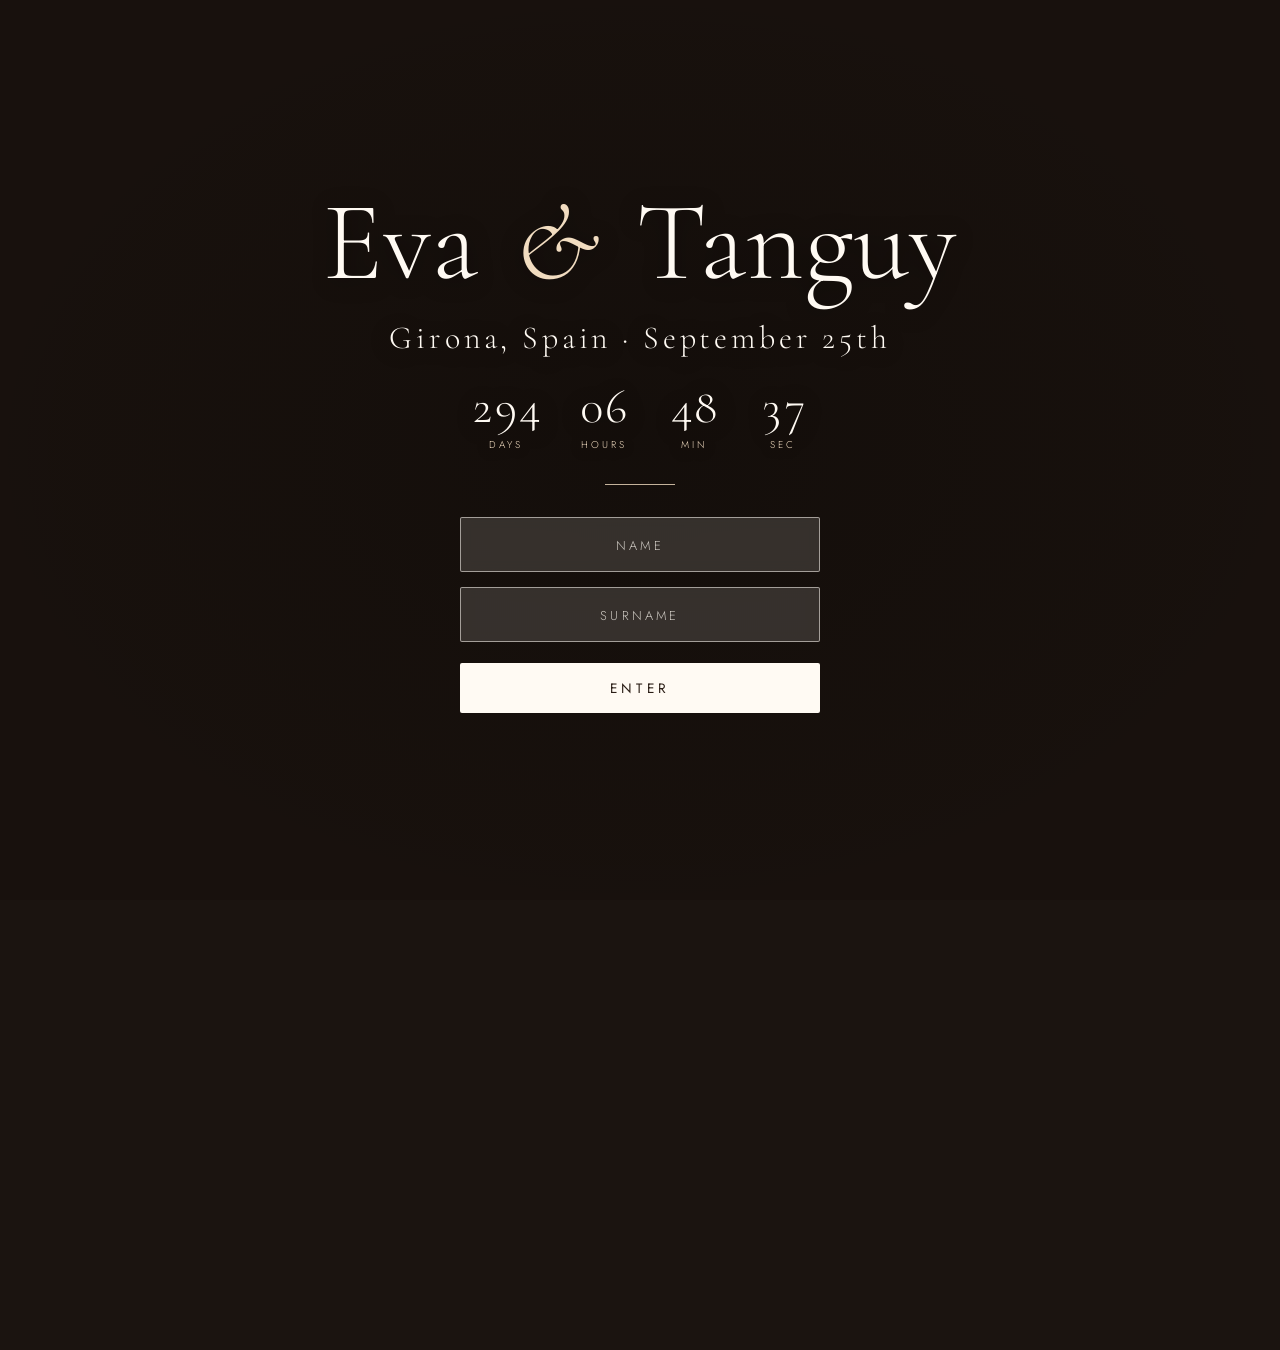
<file: index.html>
<!DOCTYPE html>
<html lang="en">
<head>
<meta charset="utf-8">
<meta name="viewport" content="width=device-width, initial-scale=1, viewport-fit=cover">
<title>Eva &amp; Tanguy – Girona, 25 September</title>
<link rel="preload" href="fonts/cormorant-300.woff2" as="font" type="font/woff2" crossorigin>
<link rel="preload" href="fonts/cormorant-300-italic.woff2" as="font" type="font/woff2" crossorigin>
<link rel="preload" href="fonts/jost-300.woff2" as="font" type="font/woff2" crossorigin>
<link rel="preload" href="fonts/jost-400.woff2" as="font" type="font/woff2" crossorigin>
<link rel="preload" as="image" href="photos/01.jpg">
<link rel="stylesheet" href="css/style.css">
</head>
<body data-page="home">

<div class="site" id="site">
  <div class="bg" id="bg" data-frames="61" aria-hidden="true">
    <canvas class="blur" id="cv-blur" width="72" height="128"></canvas>
    <canvas class="main" id="cv-main"></canvas>
  </div>
  <header class="top" id="top"></header>
  <main>
    <section class="hero">
      <p class="welcome" id="welcome"></p>
      <h1>Eva <span>&amp;</span> Tanguy</h1>
      <p class="where" data-i18n="where">Girona, Spain · September 25th</p>
      <button class="cue" id="cue" type="button" data-i18n="scroll">Scroll</button>
    </section>
  </main>
  <!-- Scroll length: smaller = the animation plays faster (150vh = half a screen of scrolling) -->
  <div class="track" id="track" style="height: 150vh"></div>
  <div class="wipe" aria-hidden="true"></div>
</div>

<div class="gate" id="gate">
  <div class="carousel" aria-hidden="true">
    <div class="slide"></div><div class="slide"></div><div class="slide"></div><div class="slide"></div><div class="slide"></div><div class="slide"></div>
  </div>
  <div class="gate-main">
    <h1>Eva <span>&amp;</span> Tanguy</h1>
    <p class="where" data-i18n="where">Girona, Spain · September 25th</p>

    <div class="countdown" role="timer" aria-label="Countdown">
      <div><b id="cd-d">0</b><small data-i18n="cd.days">Days</small></div>
      <div><b id="cd-h">00</b><small data-i18n="cd.hours">Hours</small></div>
      <div><b id="cd-m">00</b><small data-i18n="cd.min">Min</small></div>
      <div><b id="cd-s">00</b><small data-i18n="cd.sec">Sec</small></div>
    </div>

    <div class="divider"></div>

    <form id="login" novalidate>
      <label for="firstname" data-i18n="firstname">Name</label>
      <input id="firstname" type="text" data-i18n-ph="firstname" placeholder="Name" autocomplete="given-name" required>
      <label for="surname" data-i18n="surname">Surname</label>
      <input id="surname" type="text" data-i18n-ph="surname" placeholder="Surname" autocomplete="family-name" required>
      <p class="error" id="error" role="alert" data-i18n="error" hidden>We can’t find that name. Please use the name written on your invitation.</p>
      <button type="submit" data-i18n="enter">Enter</button>
    </form>
  </div>
</div>

<script src="js/guests.js"></script>
<script src="js/i18n.js"></script>
<script src="js/main.js"></script>
</body>
</html>
</file>
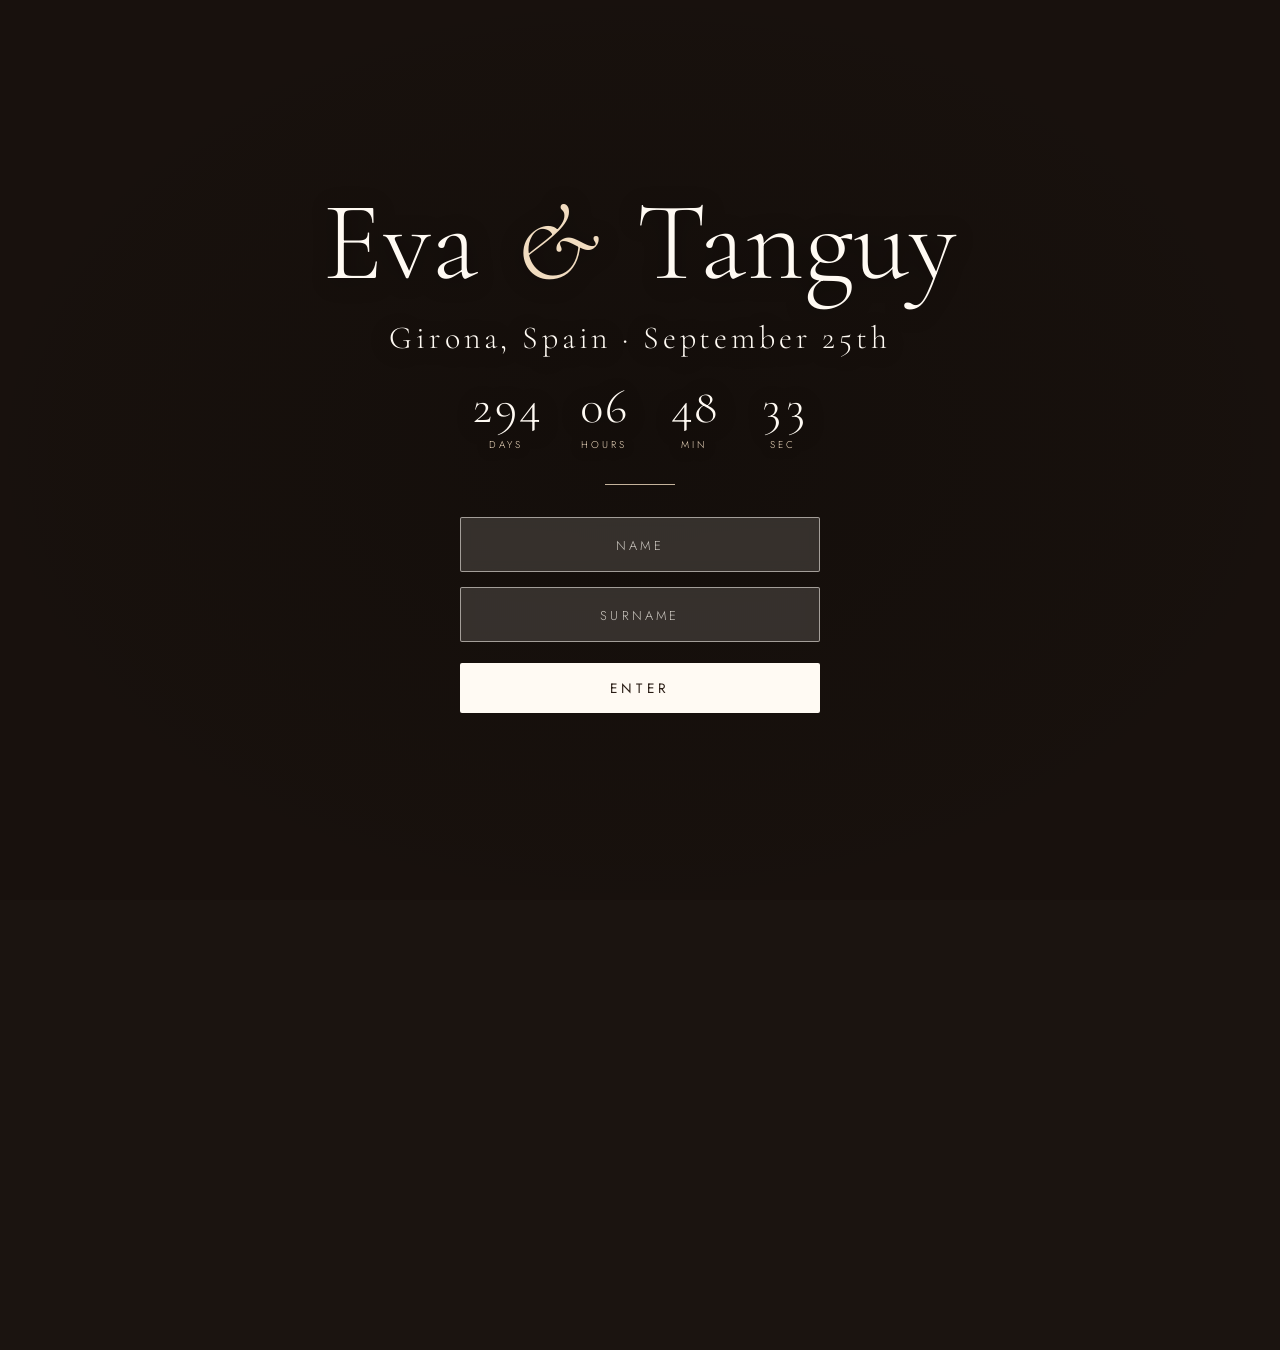
<file: about-us.html>
<!DOCTYPE html>
<html lang="en">
<head>
<meta charset="utf-8">
<meta name="viewport" content="width=device-width, initial-scale=1, viewport-fit=cover">
<title>About us – Eva &amp; Tanguy</title>
<link rel="preload" href="fonts/cormorant-300.woff2" as="font" type="font/woff2" crossorigin>
<link rel="preload" href="fonts/cormorant-300-italic.woff2" as="font" type="font/woff2" crossorigin>
<link rel="preload" href="fonts/jost-300.woff2" as="font" type="font/woff2" crossorigin>
<link rel="preload" href="fonts/jost-400.woff2" as="font" type="font/woff2" crossorigin>
<link rel="stylesheet" href="css/style.css">
</head>
<body data-page="about-us" data-guard>
<header class="top" id="top"></header>
<main class="page about">
  <h2 data-i18n="nav.about-us">About us</h2>
  <div class="divider"></div>

  <p class="about-intro" id="about-intro"></p>

  <div class="timeline-wrap">
    <ol class="timeline" id="timeline"></ol>
  </div>

  <p class="about-end" id="about-end"></p>
</main>
<script src="js/guests.js"></script>
<script src="js/i18n.js"></script>
<script src="js/about.js"></script>
<script src="js/main.js"></script>
</body>
</html>
</file>
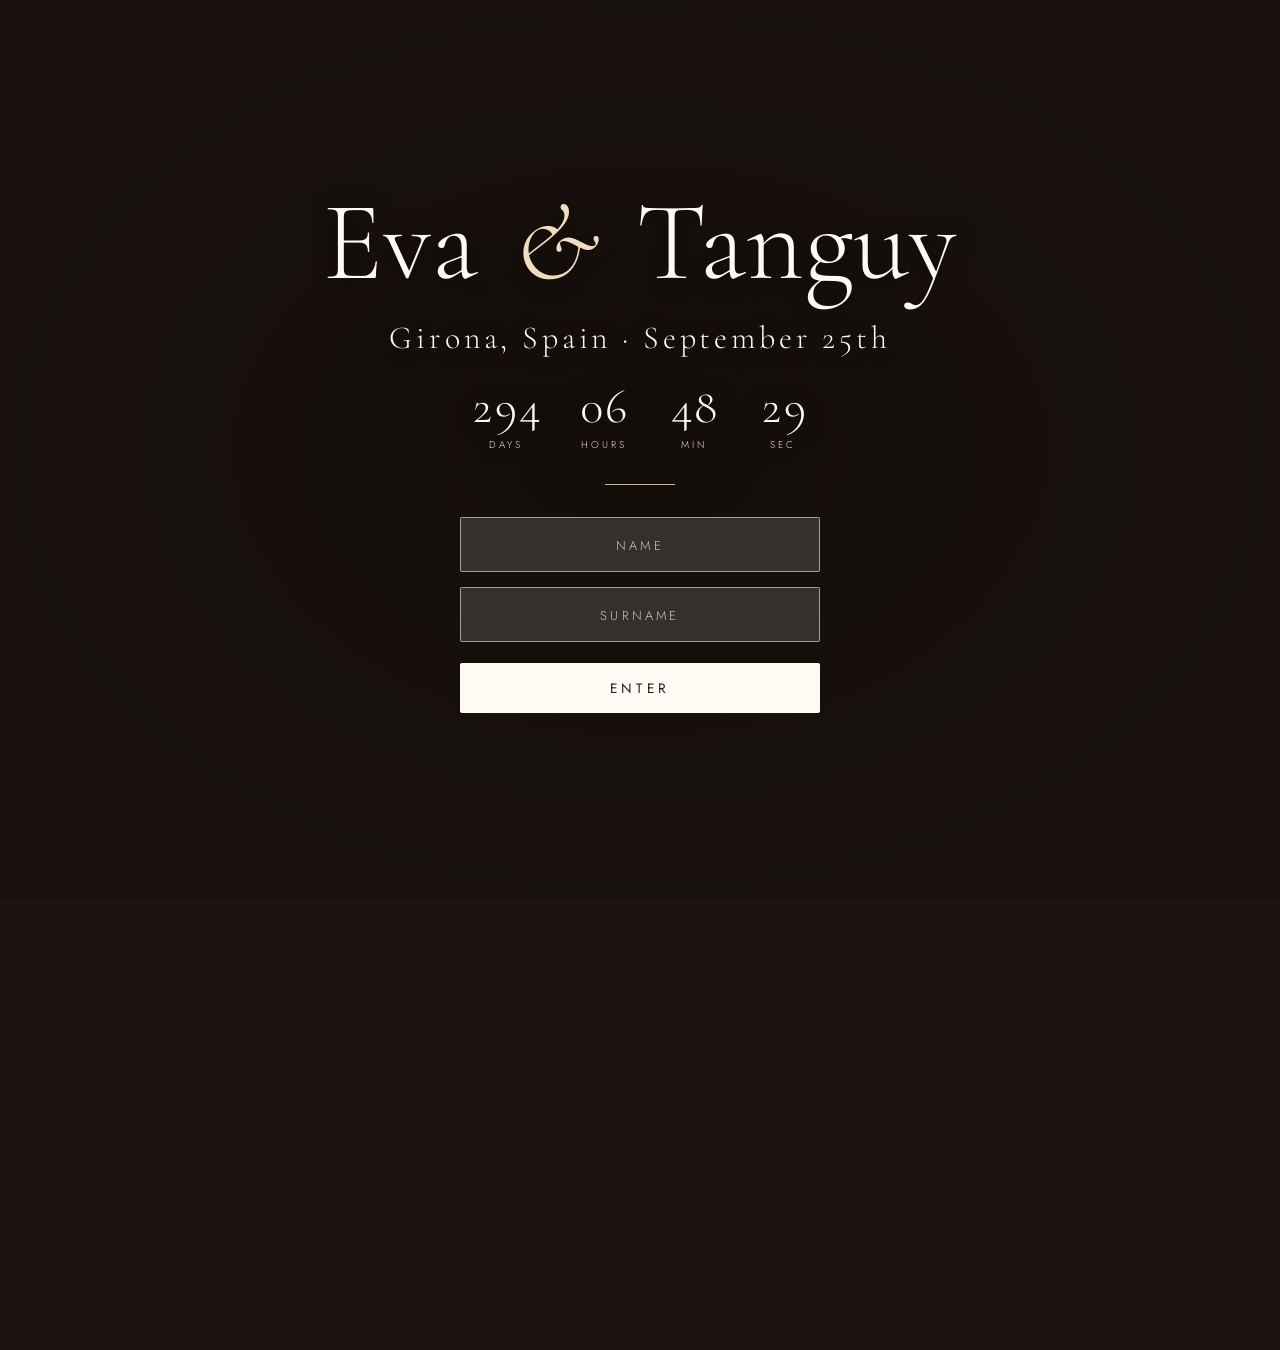
<file: moments.html>
<!DOCTYPE html>
<html lang="en">
<head>
<meta charset="utf-8">
<meta name="viewport" content="width=device-width, initial-scale=1, viewport-fit=cover">
<title>Moments – Eva &amp; Tanguy</title>
<link rel="preload" href="fonts/cormorant-300.woff2" as="font" type="font/woff2" crossorigin>
<link rel="preload" href="fonts/cormorant-300-italic.woff2" as="font" type="font/woff2" crossorigin>
<link rel="preload" href="fonts/jost-300.woff2" as="font" type="font/woff2" crossorigin>
<link rel="preload" href="fonts/jost-400.woff2" as="font" type="font/woff2" crossorigin>
<link rel="stylesheet" href="css/style.css">
</head>
<body data-page="moments" data-guard>
<header class="top" id="top"></header>
<main class="page wide">
  <h2 data-i18n="nav.moments">Moments</h2>
  <div class="divider"></div>

  <div class="moments-bar">
    <button class="dl-all" id="moments-dl" type="button" hidden>
      <svg viewBox="0 0 24 24" aria-hidden="true"><path d="M12 4v11m0 0-4-4m4 4 4-4M5 20h14"/></svg>
      <span data-i18n="moments.downloadAll">Download all</span>
    </button>
  </div>

  <p class="note" id="moments-note" hidden data-i18n="moments.test">Test mode: photos are only shown on this screen and are not saved.</p>
  <p class="note" id="moments-empty" hidden data-i18n="moments.empty">No photos yet. Be the first to share a moment!</p>
  <p class="note err" id="moments-loaderr" hidden data-i18n="moments.loaderror">We couldn’t load the photos. Please try again later.</p>

  <div class="moments"><div class="grid" id="moments-grid"></div></div>
</main>

<!-- These sit outside <main> on purpose (they are fixed to the screen) -->
<button class="fab" id="moments-add" type="button" aria-label="Add photos" data-i18n-aria="moments.add"></button>
<p class="fab-hint" id="moments-hint"></p>
<input type="file" id="moments-file" accept="image/*" multiple hidden>
<div class="toast" id="moments-status" role="status" hidden></div>

<div class="lightbox" id="lightbox" role="dialog" aria-modal="true" hidden>
  <button class="lb-btn lb-close" id="lb-close" type="button" aria-label="Close" data-i18n-aria="moments.close">&times;</button>
  <button class="lb-btn lb-share" id="lb-share" type="button" aria-label="Download photo">
    <svg id="ic-share" viewBox="0 0 24 24" aria-hidden="true" hidden><path d="M12 15V4m0 0L8 8m4-4 4 4M6 12v7h12v-7"/></svg>
    <svg id="ic-dl" viewBox="0 0 24 24" aria-hidden="true"><path d="M12 4v11m0 0-4-4m4 4 4-4M5 20h14"/></svg>
  </button>
  <button class="lb-btn lb-prev" id="lb-prev" type="button" aria-label="Previous photo" data-i18n-aria="moments.prev">&lsaquo;</button>
  <img id="lb-img" alt="">
  <button class="lb-btn lb-next" id="lb-next" type="button" aria-label="Next photo" data-i18n-aria="moments.next">&rsaquo;</button>
  <p class="lb-cap" id="lb-cap"></p>
</div>

<script src="js/guests.js"></script>
<script src="js/i18n.js"></script>
<script src="js/main.js"></script>
</body>
</html>
</file>
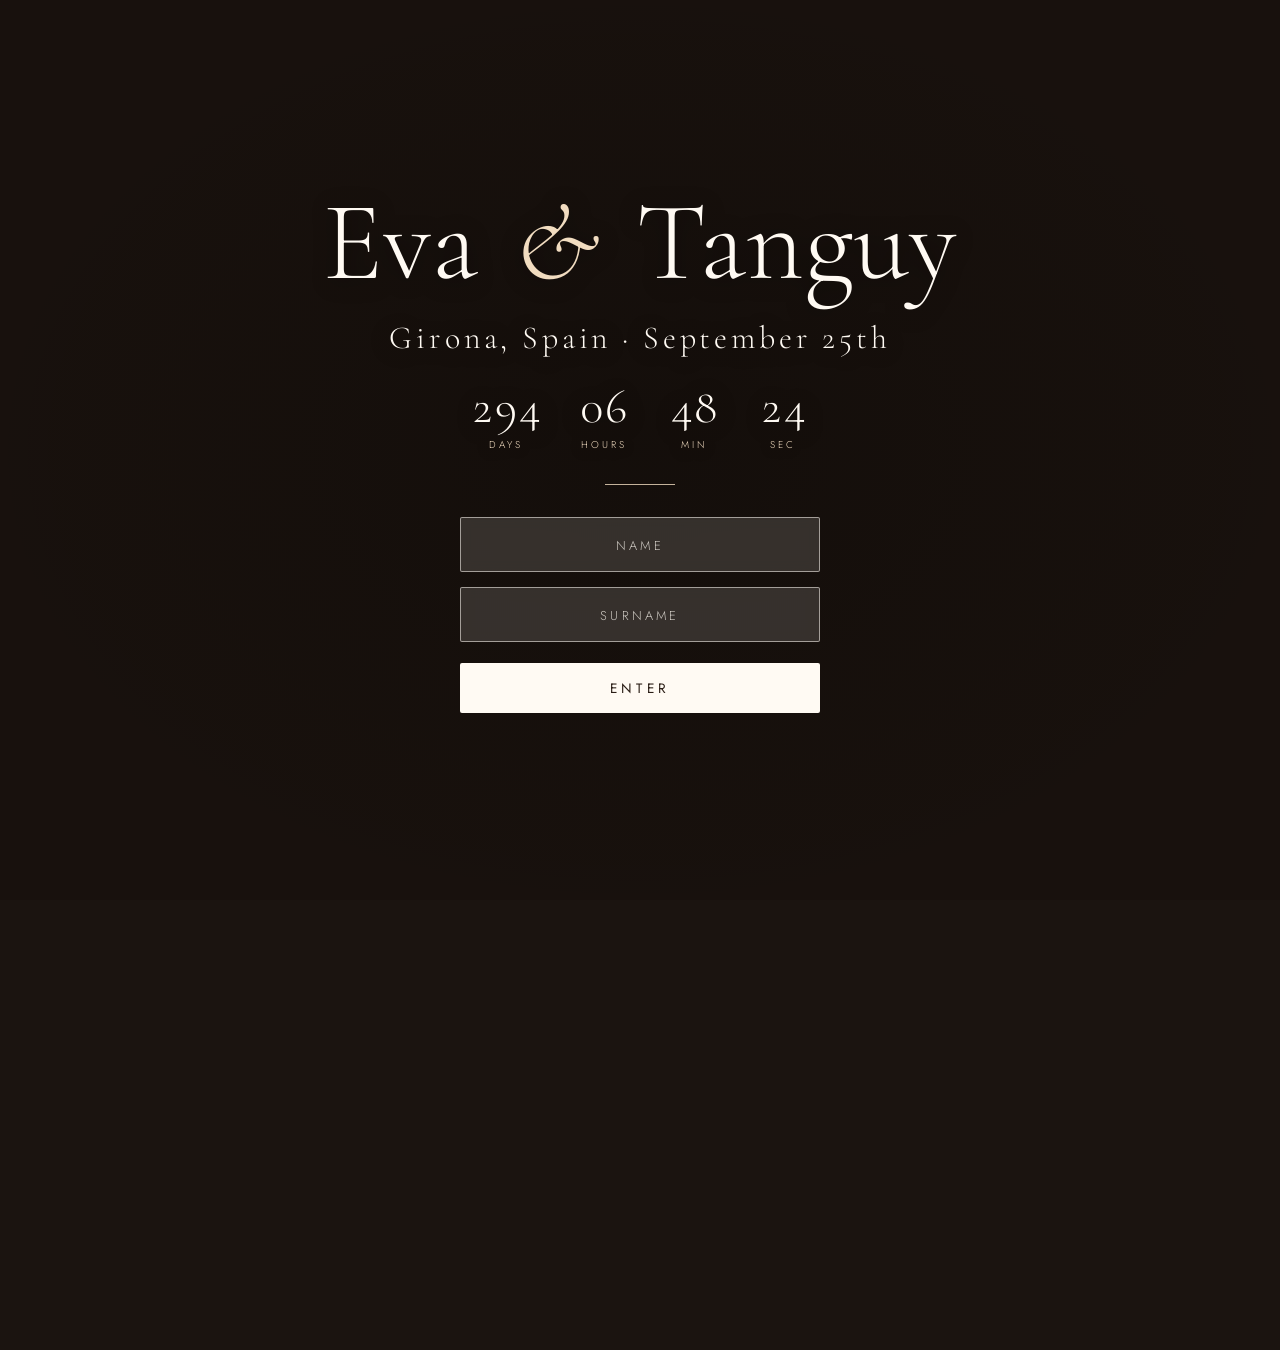
<file: program.html>
<!DOCTYPE html>
<html lang="en">
<head>
<meta charset="utf-8">
<meta name="viewport" content="width=device-width, initial-scale=1, viewport-fit=cover">
<title>Program – Eva &amp; Tanguy</title>
<link rel="preload" href="fonts/cormorant-300.woff2" as="font" type="font/woff2" crossorigin>
<link rel="preload" href="fonts/cormorant-300-italic.woff2" as="font" type="font/woff2" crossorigin>
<link rel="preload" href="fonts/jost-300.woff2" as="font" type="font/woff2" crossorigin>
<link rel="preload" href="fonts/jost-400.woff2" as="font" type="font/woff2" crossorigin>
<link rel="stylesheet" href="css/style.css">
</head>
<body data-page="program" data-guard>
<header class="top" id="top"></header>
<main class="page">
  <h2 data-i18n="nav.program">Program</h2>
  <div class="divider"></div>

  <p class="event-date" id="event-date"></p>
  <a class="event-place" id="event-place" href="#" target="_blank" rel="noopener">
    <svg viewBox="0 0 24 24" aria-hidden="true"><path d="M12 21s-7-6.2-7-11.5a7 7 0 0 1 14 0C19 14.8 12 21 12 21z"/><circle cx="12" cy="9.5" r="2.5"/></svg>
    <span id="event-address"></span>
  </a>


  <ul class="program" id="program-list"></ul>
</main>
<script src="js/guests.js"></script>
<script src="js/i18n.js"></script>
<script src="js/main.js"></script>
</body>
</html>
</file>
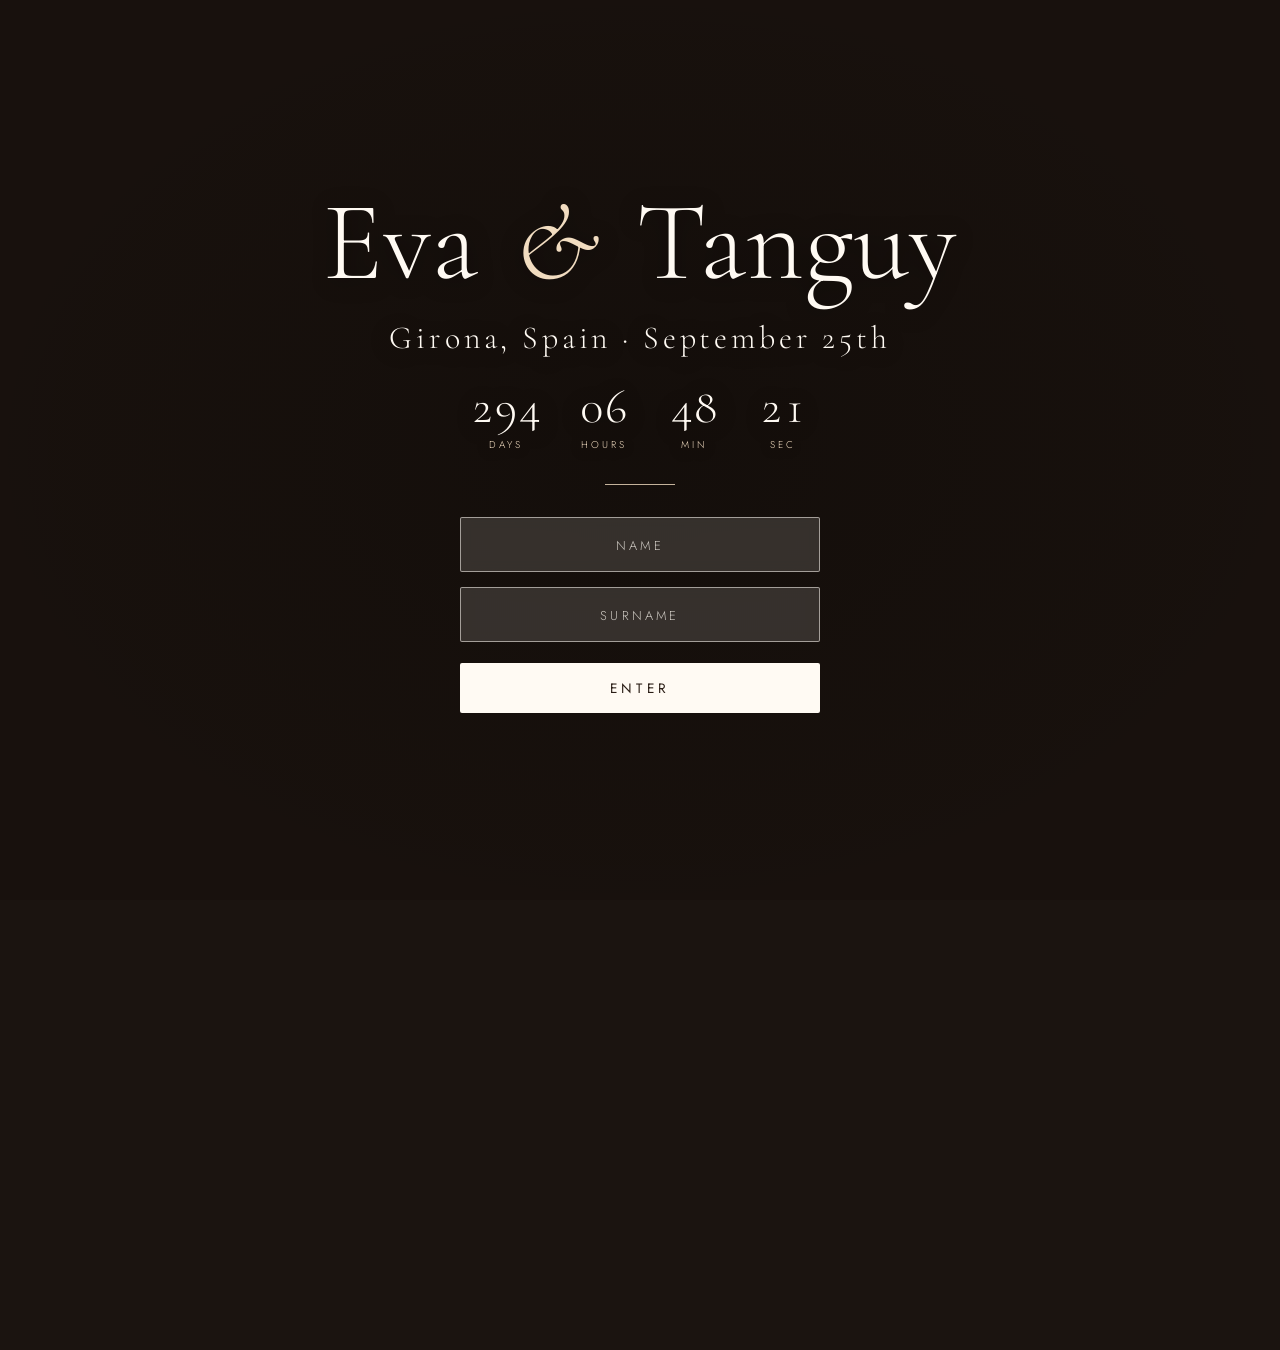
<file: qa.html>
<!DOCTYPE html>
<html lang="en">
<head>
<meta charset="utf-8">
<meta name="viewport" content="width=device-width, initial-scale=1, viewport-fit=cover">
<title>FAQ – Eva &amp; Tanguy</title>
<link rel="preload" href="fonts/cormorant-300.woff2" as="font" type="font/woff2" crossorigin>
<link rel="preload" href="fonts/cormorant-300-italic.woff2" as="font" type="font/woff2" crossorigin>
<link rel="preload" href="fonts/jost-300.woff2" as="font" type="font/woff2" crossorigin>
<link rel="preload" href="fonts/jost-400.woff2" as="font" type="font/woff2" crossorigin>
<link rel="stylesheet" href="css/style.css">
</head>
<body data-page="qa" data-guard>
<header class="top" id="top"></header>
<main class="page">
  <h2 data-i18n="nav.qa">FAQ</h2>
  <div class="divider"></div>

  <div class="faq">
    <div class="faq-tabs" id="faq-tabs" role="tablist" aria-label="Topics" data-i18n-aria="faq.topics"></div>
    <div class="faq-panel" id="faq-panel" role="tabpanel"></div>
  </div>
</main>
<script src="js/guests.js"></script>
<script src="js/i18n.js"></script>
<script src="js/faq.js"></script>
<script src="js/main.js"></script>
</body>
</html>
</file>
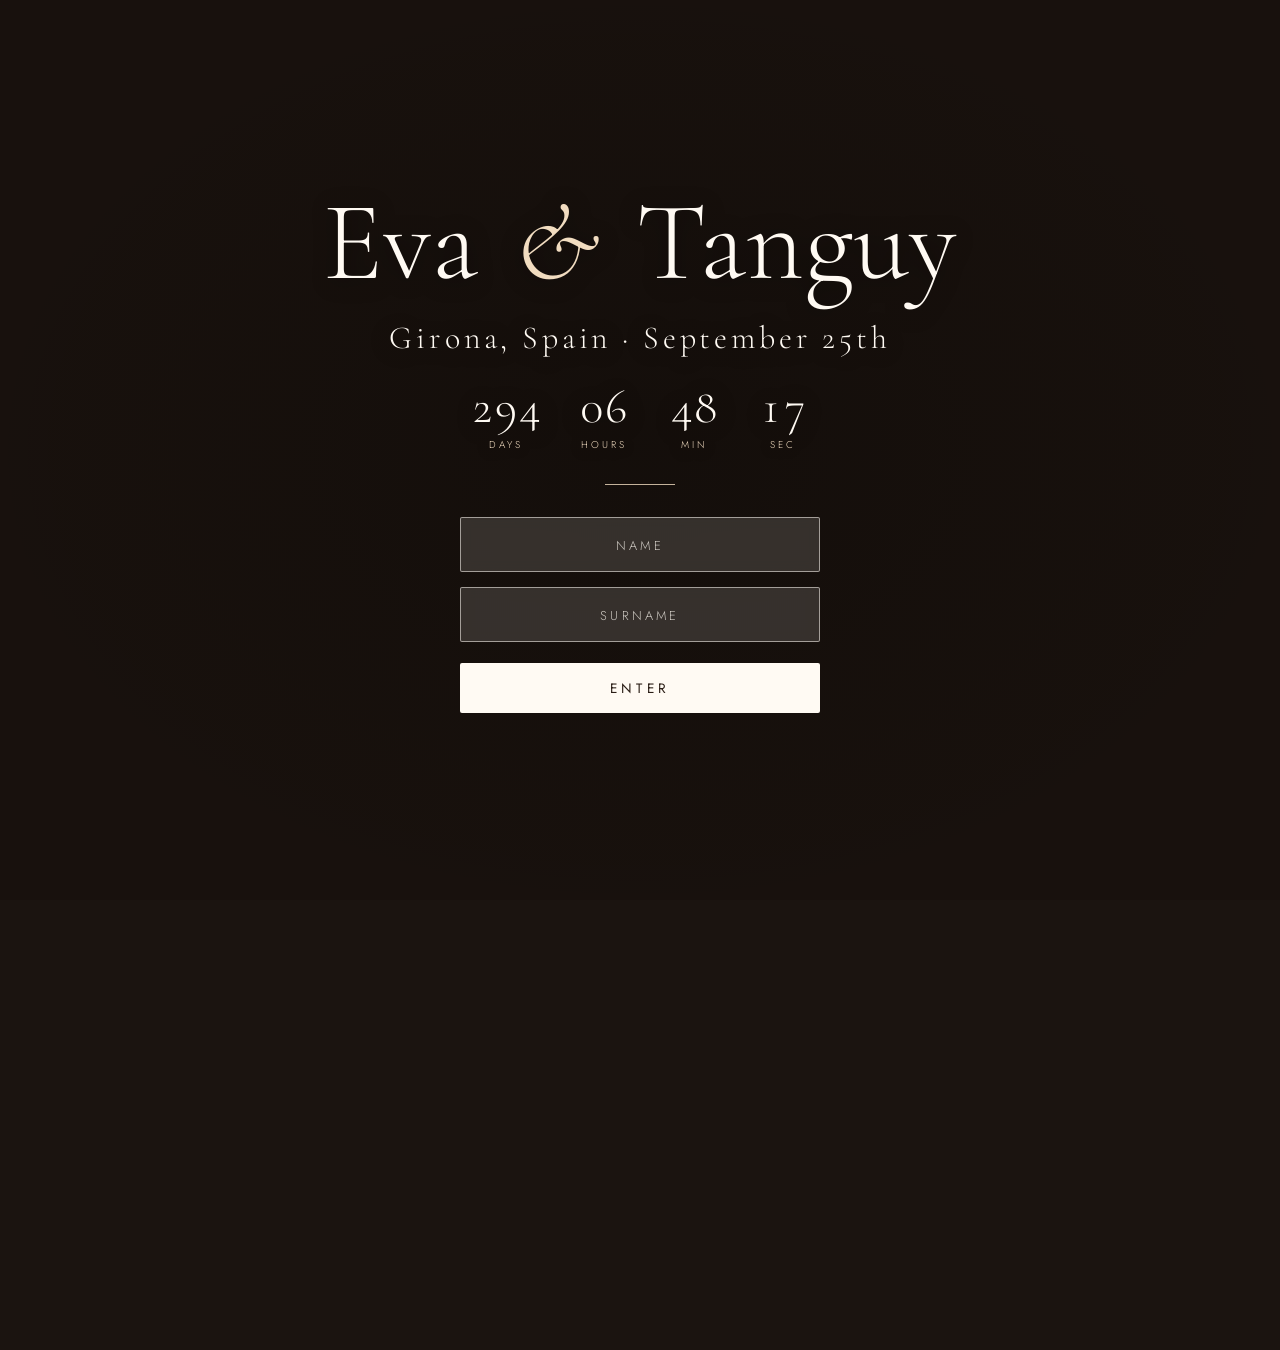
<file: rsvp.html>
<!DOCTYPE html>
<html lang="en">
<head>
<meta charset="utf-8">
<meta name="viewport" content="width=device-width, initial-scale=1, viewport-fit=cover">
<title>RSVP – Eva &amp; Tanguy</title>
<link rel="preload" href="fonts/cormorant-300.woff2" as="font" type="font/woff2" crossorigin>
<link rel="preload" href="fonts/cormorant-300-italic.woff2" as="font" type="font/woff2" crossorigin>
<link rel="preload" href="fonts/jost-300.woff2" as="font" type="font/woff2" crossorigin>
<link rel="preload" href="fonts/jost-400.woff2" as="font" type="font/woff2" crossorigin>
<link rel="stylesheet" href="css/style.css">
</head>
<body data-page="rsvp" data-guard>
<header class="top" id="top"></header>
<main class="page">
  <h2 data-i18n="nav.rsvp">RSVP</h2>
  <div class="divider"></div>

  <form class="rsvp" id="rsvp-form" novalidate>
    <fieldset class="q" id="q-attend">
      <legend data-i18n="rsvp.q1">Will you come to the wedding?</legend>
      <div class="choices">
        <button type="button" class="choice" data-q="attend" data-value="yes" aria-pressed="false" data-i18n="rsvp.yes">Yes</button>
        <button type="button" class="choice" data-q="attend" data-value="no" aria-pressed="false" data-i18n="rsvp.no">No</button>
      </div>
    </fieldset>

    <!-- Only shown to guests with plusOne: true (and who answered yes above) -->
    <fieldset class="q" id="q-plus" hidden>
      <legend data-i18n="rsvp.q2">Will you bring a +1?</legend>
      <div class="choices">
        <button type="button" class="choice" data-q="plus" data-value="yes" aria-pressed="false" data-i18n="rsvp.yes">Yes</button>
        <button type="button" class="choice" data-q="plus" data-value="no" aria-pressed="false" data-i18n="rsvp.no">No</button>
      </div>
    </fieldset>

    <div class="q names" id="q-names" hidden>
      <label for="plus-first" data-i18n="rsvp.plusFirst">+1 name</label>
      <input id="plus-first" type="text" maxlength="60" data-i18n-ph="rsvp.plusFirst" placeholder="+1 name" autocomplete="off">
      <label for="plus-last" data-i18n="rsvp.plusLast">+1 surname</label>
      <input id="plus-last" type="text" maxlength="60" data-i18n-ph="rsvp.plusLast" placeholder="+1 surname" autocomplete="off">
    </div>

    <button type="submit" class="submit" id="rsvp-submit" hidden data-i18n="rsvp.submit">Send my answer</button>
    <p class="error" id="rsvp-error" role="alert" hidden data-i18n="rsvp.error">Something went wrong. Please try again.</p>
  </form>

  <div class="thanks" id="rsvp-thanks" hidden>
    <p id="thanks-text"></p>
    <button type="button" class="link" id="rsvp-edit" data-i18n="rsvp.edit">Change my answer</button>
  </div>
</main>
<script src="js/guests.js"></script>
<script src="js/i18n.js"></script>
<script src="js/main.js"></script>
</body>
</html>
</file>
<file: css/style.css>
/* Fonts are hosted on this site (no Google request, no flash of a different font while loading) */
@font-face { font-family: "Cormorant Garamond"; font-style: normal; font-weight: 300; font-display: block; src: url("../fonts/cormorant-300.woff2") format("woff2"); }
@font-face { font-family: "Cormorant Garamond"; font-style: italic; font-weight: 300; font-display: block; src: url("../fonts/cormorant-300-italic.woff2") format("woff2"); }
@font-face { font-family: "Jost"; font-style: normal; font-weight: 300; font-display: block; src: url("../fonts/jost-300.woff2") format("woff2"); }
@font-face { font-family: "Jost"; font-style: normal; font-weight: 400; font-display: block; src: url("../fonts/jost-400.woff2") format("woff2"); }

:root {
  box-sizing: border-box;
  padding-top: env(safe-area-inset-top, 0px);
  padding-bottom: env(safe-area-inset-bottom, 0px);
  --text: #fffaf3;
  --overlay: rgba(20, 14, 10, .45);
  --field-bg: rgba(255, 250, 243, .14);
  --field-border: rgba(255, 250, 243, .55);
  --accent: #f1dcc0;
  --page-bg: #1b1410;

  /* Landing carousel photos (add/replace files in /photos) and the focal point
     of each one, so faces stay visible when the screen crops the picture */
  --photo-1: url("../photos/01.jpg"); --pos-1: 50% 40%;
  --photo-2: url("../photos/02.jpg"); --pos-2: 50% 35%;
  --photo-3: url("../photos/03.jpg"); --pos-3: 50% 55%;
  --photo-4: url("../photos/04.jpg"); --pos-4: 50% 68%;
  --photo-5: url("../photos/05.jpg"); --pos-5: 50% 45%;
  --photo-6: url("../photos/06.jpg"); --pos-6: 50% 52%;

}
@media (prefers-color-scheme: dark) {
  :root:not([data-theme="light"]) { --overlay: rgba(10, 7, 5, .55); --page-bg: #0f0b08; }
}
:root[data-theme="dark"] { --overlay: rgba(10, 7, 5, .55); --page-bg: #0f0b08; }

*, *::before, *::after { box-sizing: inherit; }
[hidden] { display: none !important; }
html { height: 100%; }
body {
  margin: 0; min-height: 100%;
  background: var(--page-bg); color: var(--text);
  font-family: "Jost", "Helvetica Neue", Arial, sans-serif; font-weight: 300;
}
body[data-page="home"]:not(.entered) { overflow: hidden; }
body[data-guard]:not(.authed) { visibility: hidden; }
h1, h2, .where, .brand, .countdown b { font-family: "Cormorant Garamond", Georgia, serif; }

/* ---------- GATE (landing) ---------- */
.gate { position: fixed; inset: 0; z-index: 20; overflow-y: auto; transition: transform 1.4s cubic-bezier(.76, 0, .24, 1); }
.gate.lift { transform: translateY(-100%); pointer-events: none; }
.carousel { position: fixed; inset: 0; overflow: hidden; background: var(--page-bg); }
.slide { position: absolute; inset: 0; background-size: cover; background-position: center; opacity: 0; animation: fade 36s infinite; }
.slide:nth-child(1) { background-image: var(--photo-1); background-position: var(--pos-1); animation-delay: 0s; }
.slide:nth-child(2) { background-image: var(--photo-2); background-position: var(--pos-2); animation-delay: 6s; }
.slide:nth-child(3) { background-image: var(--photo-3); background-position: var(--pos-3); animation-delay: 12s; }
.slide:nth-child(4) { background-image: var(--photo-4); background-position: var(--pos-4); animation-delay: 18s; }
.slide:nth-child(5) { background-image: var(--photo-5); background-position: var(--pos-5); animation-delay: 24s; }
.slide:nth-child(6) { background-image: var(--photo-6); background-position: var(--pos-6); animation-delay: 30s; }
@keyframes fade {
  0% { opacity: 0; transform: scale(1); } 4% { opacity: 1; } 18% { opacity: 1; }
  23% { opacity: 0; transform: scale(1.07); } 100% { opacity: 0; transform: scale(1.07); }
}
.carousel::after { content: ""; position: absolute; inset: 0; background: radial-gradient(ellipse at center, rgba(10, 7, 5, .3), transparent 75%), var(--overlay); }

.gate-main {
  position: relative; min-height: 100%;
  display: flex; flex-direction: column; align-items: center; justify-content: center;
  padding: 2rem 1.25rem; text-align: center; text-shadow: 0 2px 22px rgba(0, 0, 0, .45);
}
h1 { font-weight: 300; font-size: clamp(3rem, 11vw, 7rem); line-height: 1; margin: 0; }
h1 span { font-style: italic; color: var(--accent); padding: 0 .1em; }
.where { font-size: clamp(1.3rem, 4vw, 2rem); letter-spacing: .12em; margin: 1.2rem 0 0; }
.divider { width: 70px; height: 1px; background: var(--accent); margin: 2rem auto; opacity: .8; }

.countdown { display: flex; justify-content: center; gap: clamp(1rem, 4vw, 2.2rem); margin: 1.6rem 0 0; }
.countdown div { min-width: 3.4rem; }
.countdown b { display: block; font: 300 clamp(1.8rem, 6vw, 3rem)/1 "Cormorant Garamond", Georgia, serif; font-variant-numeric: tabular-nums; }
.countdown small { display: block; margin-top: .4rem; font-size: .62rem; letter-spacing: .3em; text-transform: uppercase; color: var(--accent); }

form { width: min(100%, 360px); display: flex; flex-direction: column; gap: .9rem; }
label { position: absolute; width: 1px; height: 1px; overflow: hidden; clip: rect(0 0 0 0); }
input {
  width: 100%; padding: .95rem 1.1rem; background: var(--field-bg);
  border: 1px solid var(--field-border); border-radius: 2px; color: var(--text);
  font: inherit; font-size: 1rem; letter-spacing: .08em; text-align: center;
  backdrop-filter: blur(6px); -webkit-backdrop-filter: blur(6px);
  transition: border-color .2s, background .2s;
}
input::placeholder { color: rgba(255, 250, 243, .75); text-transform: uppercase; font-size: .8rem; letter-spacing: .25em; }
input:focus { outline: none; border-color: var(--accent); background: rgba(255, 250, 243, .22); }
button {
  margin-top: .4rem; padding: .95rem 1.1rem; background: var(--text); color: #2a1d15;
  border: 0; border-radius: 2px; cursor: pointer; font: inherit; font-weight: 400; font-size: .85rem;
  letter-spacing: .3em; text-transform: uppercase; transition: background .2s, transform .2s;
}
button:hover { background: var(--accent); transform: translateY(-1px); }
.error { margin: 0; font-size: .9rem; color: #ffd6c9; }
.shake { animation: shake .45s; }
@keyframes shake { 20%, 60% { transform: translateX(-8px); } 40%, 80% { transform: translateX(8px); } }

/* ---------- HOME (index.html after login) ---------- */
.site { visibility: hidden; position: relative; --p: 0; }
.site.on { visibility: visible; }

/* Video background */
.bg { position: fixed; inset: 0; z-index: 0; overflow: hidden; background: #6f9fcf; scale: 1.3; transition: scale 2.4s cubic-bezier(.16, .8, .2, 1); }
.site.reveal .bg { scale: 1; }
.site.instant .bg { transition: none; }
.bg canvas { position: absolute; inset: 0; width: 100%; height: 100%; object-fit: cover; object-position: 50% 62%; }
.bg .blur { display: none; filter: blur(28px) brightness(.85); scale: 1.15; }
.bg .main { scale: calc(1 + var(--p) * .15); transform-origin: 50% 65%; }
@media (min-aspect-ratio: 4/5) { .bg .blur { display: block; } .bg .main { object-fit: contain; } }
.bg::after { content: ""; position: absolute; inset: 0; background: linear-gradient(180deg, rgba(10, 7, 5, .55), rgba(10, 7, 5, .08) 42%, rgba(10, 7, 5, .5)); }

/* Hero text: fixed, fades and drifts up while scrolling */
.hero {
  position: fixed; inset: 0; z-index: 1;
  display: flex; flex-direction: column; align-items: center; justify-content: flex-start; text-align: center;
  padding: clamp(6rem, 16vh, 10rem) 1.25rem calc(2rem + env(safe-area-inset-bottom, 0px));
  opacity: calc(1 - var(--p) * 2.4); translate: 0 calc(var(--p) * -14vh);
  text-shadow: 0 2px 24px rgba(0, 0, 0, .45);
}
.hero > * { opacity: 0; transform: translateY(26px); transition: opacity 1.2s ease, transform 1.2s cubic-bezier(.16, .8, .2, 1); }
.site.reveal .hero > * { opacity: 1; transform: none; }
.site.instant .hero > * { transition: none; }
.hero > :nth-child(1) { transition-delay: 1s; } .hero > :nth-child(2) { transition-delay: 1.2s; } .hero > :nth-child(3) { transition-delay: 1.4s; } .hero > :nth-child(4) { transition-delay: 1.9s; }
.welcome { margin: 0 0 1.2rem; font-size: .8rem; letter-spacing: .4em; text-transform: uppercase; color: var(--accent); }
.cue {
  margin-top: auto; background: none; color: var(--text); padding: .6rem 1rem; transform: none;
  font-size: .72rem; letter-spacing: .35em; text-shadow: inherit;
}
.cue::after { content: ""; display: block; width: 9px; height: 9px; margin: .8rem auto 0; border-right: 1px solid var(--accent); border-bottom: 1px solid var(--accent); rotate: 45deg; animation: cue 1.8s ease-in-out infinite; }
@keyframes cue { 0%, 100% { translate: 0 0; opacity: .5; } 50% { translate: 0 8px; opacity: 1; } }
.cue:hover { background: none; }

/* Scroll length + exit transition to RSVP */
.track { height: 400vh; }
.wipe { position: fixed; inset: 0; z-index: 15; background: var(--page-bg); opacity: 0; pointer-events: none; transition: opacity .5s ease; }
.site.leaving .wipe { opacity: 1; }

/* ---------- HEADER / NAV (all pages) ---------- */
.top {
  position: fixed; top: 0; left: 0; right: 0; z-index: 10;
  display: flex; align-items: center; justify-content: space-between; gap: 1rem 2rem; flex-wrap: wrap;
  padding: calc(env(safe-area-inset-top, 0px) + .9rem) clamp(1rem, 4vw, 3rem) .9rem;
  background: linear-gradient(180deg, rgba(15, 11, 8, .7), rgba(15, 11, 8, 0));
}
body:not([data-page="home"]) .top { background: rgba(15, 11, 8, .94); }
.brand { font-size: 1.5rem; font-style: italic; color: var(--text); text-decoration: none; }
nav { display: flex; flex-wrap: wrap; gap: .4rem 1.8rem; }
nav a {
  color: var(--text); text-decoration: none; opacity: .85; padding: .3rem 0;
  font-size: .75rem; letter-spacing: .22em; text-transform: uppercase;
  border-bottom: 1px solid transparent; transition: color .2s, border-color .2s, opacity .2s;
}
nav a:hover { color: var(--accent); opacity: 1; }
nav a[aria-current] { border-color: var(--accent); opacity: 1; }
@media (max-width: 640px) {
  .top { justify-content: center; }
  nav { justify-content: center; gap: .3rem 1.1rem; }
  nav a { font-size: .68rem; letter-spacing: .16em; }
}

/* ---------- INNER PAGES ---------- */
@keyframes pagein { from { opacity: 0; translate: 0 12px; } to { opacity: 1; translate: 0 0; } }
.page > * { animation: pagein .7s cubic-bezier(.16, .8, .2, 1) both; }
.page { min-height: 100vh; background: var(--page-bg); padding: 9rem 1.25rem 4rem; text-align: center; }
.page h2 { margin: 0; font-weight: 300; font-size: clamp(2.5rem, 8vw, 5rem); line-height: 1.1; }
.page .divider { margin: 1.5rem auto; }

.program { list-style: none; margin: 2.5rem auto 0; padding: 0; max-width: 520px; display: flex; flex-direction: column; gap: 1.2rem; }
.program li { display: grid; grid-template-columns: 5.5rem 1fr; gap: 1rem; align-items: baseline; text-align: left; padding-bottom: 1.2rem; border-bottom: 1px solid rgba(255, 250, 243, .18); }
.program .time { font-family: "Cormorant Garamond", Georgia, serif; font-size: 1.4rem; color: var(--accent); font-variant-numeric: tabular-nums; }
.program .event { font-family: "Cormorant Garamond", Georgia, serif; font-size: 1.7rem; }
.program .empty { display: block; text-align: center; border: 0; opacity: .8; }
.program li:last-child { border-bottom: 0; padding-bottom: 0; }   /* lines only BETWEEN rows */

.event-date { margin: 1.3rem 0 .5rem; font-family: "Cormorant Garamond", Georgia, serif; font-style: italic; font-size: clamp(1.4rem, 4.5vw, 2.1rem); letter-spacing: .03em; }
.event-place, .event-place:visited {
  display: inline-flex; align-items: center; gap: .55rem; padding: .35rem .1rem; color: var(--accent); text-decoration: none;
  font-size: .78rem; line-height: 1.5; letter-spacing: .2em; text-transform: uppercase; text-align: left;
  border-bottom: 1px solid rgba(241, 220, 192, .4); transition: border-color .2s, color .2s;
}
.event-place:hover, .event-place:focus-visible { color: var(--text); border-bottom-color: var(--text); outline: none; }
.event-place svg { flex: none; width: 16px; height: 16px; fill: none; stroke: currentColor; stroke-width: 1.5; stroke-linecap: round; stroke-linejoin: round; }

/* RSVP form */
.rsvp { width: min(100%, 460px); margin: 2.5rem auto 0; display: flex; flex-direction: column; gap: 2.2rem; }
.rsvp fieldset { border: 0; margin: 0; padding: 0; min-width: 0; }
.rsvp legend { width: 100%; padding: 0; margin-bottom: 1.1rem; font-family: "Cormorant Garamond", Georgia, serif; font-size: clamp(1.5rem, 5vw, 2rem); }
.q:not([hidden]) { animation: pagein .6s cubic-bezier(.16, .8, .2, 1) both; }
.choices { display: flex; justify-content: center; gap: .9rem; }
.choice { flex: 1; max-width: 170px; margin: 0; background: transparent; color: var(--text); border: 1px solid var(--field-border); }
.choice:hover { background: var(--field-bg); }
.choice[aria-pressed="true"] { background: var(--text); color: #2a1d15; border-color: var(--text); }
.names { display: flex; flex-direction: column; gap: .9rem; }
.rsvp .submit { margin-top: 0; }
.rsvp .error { color: #ffd6c9; }
.thanks { margin: 3rem auto 0; max-width: 460px; }
.thanks p { margin: 0 0 1.4rem; font-family: "Cormorant Garamond", Georgia, serif; font-size: clamp(1.5rem, 5vw, 2rem); line-height: 1.3; }
.link { margin: 0; background: none; color: var(--accent); text-decoration: underline; font-size: .78rem; letter-spacing: .2em; }
.link:hover { background: none; }

/* MOMENTS (photo gallery) */
.page.wide { padding-left: .5rem; padding-right: .5rem; padding-bottom: 11.5rem; }
.note { margin: 1.5rem auto; max-width: 460px; font-size: .95rem; opacity: .85; }
.note.err { color: #ffd6c9; opacity: 1; }
.moments { width: min(100%, 935px); margin: 1.5rem auto 0; }
.grid { display: grid; grid-template-columns: repeat(3, 1fr); gap: 3px; }
@media (min-width: 700px) { .grid { gap: 8px; } }
.tile, .tile:hover { margin: 0; padding: 0; border: 0; border-radius: 0; background: #2a211b; transform: none; }
.tile { position: relative; display: block; aspect-ratio: 1; overflow: hidden; cursor: pointer; }
.tile img { width: 100%; height: 100%; object-fit: cover; display: block; transition: transform .5s ease; }
.tile:hover img { transform: scale(1.05); }
.tile:focus-visible { outline: 2px solid var(--accent); outline-offset: -2px; }
.tile.skel { aspect-ratio: 1; background: #2a211b; animation: pulse 1.4s ease-in-out infinite; }
@keyframes pulse { 50% { opacity: .5; } }

.fab {
  position: fixed; left: 50%; bottom: calc(3.2rem + env(safe-area-inset-bottom, 0px)); translate: -50% 0; z-index: 12;
  width: 72px; height: 72px; margin: 0; padding: 0; border-radius: 50%;
  background: var(--text); box-shadow: 0 8px 30px rgba(0, 0, 0, .5); transition: transform .2s, background .2s, opacity .2s;
}
.fab::before, .fab::after { content: ""; position: absolute; left: 50%; top: 50%; translate: -50% -50%; background: #2a1d15; border-radius: 2px; }
.fab::before { width: 28px; height: 3px; }
.fab::after { width: 3px; height: 28px; }
.fab:hover { transform: scale(1.06); }
.fab:disabled { opacity: .45; cursor: default; transform: none; }
.fab-hint {
  position: fixed; left: 50%; bottom: calc(.6rem + env(safe-area-inset-bottom, 0px)); translate: -50% 0; z-index: 12;
  width: max-content; max-width: 92vw; margin: 0; padding: .35rem .9rem; text-align: center;
  font-size: .7rem; line-height: 1.4; letter-spacing: .08em; text-shadow: none;
  background: rgba(15, 11, 8, .72); border-radius: 14px; pointer-events: none;
}
.toast {
  position: fixed; left: 50%; bottom: calc(8.6rem + env(safe-area-inset-bottom, 0px)); translate: -50% 0; z-index: 40;
  width: max-content; max-width: min(92vw, 420px); padding: .8rem 1.2rem; text-align: center; font-size: .9rem;
  background: rgba(15, 11, 8, .94); border: 1px solid var(--field-border); border-radius: 2px;
}
.toast.err { border-color: #ffb4a0; }
.toast a { color: var(--accent); text-decoration: underline; }
.moments-bar { text-align: center; margin: 1.2rem 0 .4rem; }
.dl-all, .dl-all:hover { margin: 0; padding: .75rem 1.3rem; display: inline-flex; align-items: center; gap: .7rem; background: transparent; color: var(--text); border: 1px solid var(--field-border); font-size: .75rem; letter-spacing: .22em; transform: none; }
.dl-all:hover { background: var(--field-bg); }
.dl-all svg { width: 18px; height: 18px; }
.dl-all:disabled { opacity: .5; cursor: default; }

.lightbox {
  position: fixed; inset: 0; z-index: 30; display: flex; align-items: center; justify-content: center;
  padding: calc(3.5rem + env(safe-area-inset-top, 0px)) 3.5rem calc(3.5rem + env(safe-area-inset-bottom, 0px));
  background: rgba(10, 7, 5, .96);
}
.lightbox img { max-width: 100%; max-height: 100%; object-fit: contain; }
.lb-btn, .lb-btn:hover {
  position: absolute; width: 46px; height: 46px; margin: 0; padding: 0; border-radius: 50%;
  background: transparent; color: var(--text); border: 1px solid var(--field-border);
  font: 300 1.8rem/1 "Cormorant Garamond", Georgia, serif; letter-spacing: 0; transform: none;
}
.lb-btn:hover { background: var(--field-bg); }
.lb-close { top: calc(.8rem + env(safe-area-inset-top, 0px)); left: .8rem; }
.lb-share { top: calc(.8rem + env(safe-area-inset-top, 0px)); right: .8rem; display: grid; place-items: center; }
.lb-share:disabled { opacity: .5; cursor: default; animation: pulse 1s ease-in-out infinite; }
.lb-share svg, .dl-all svg { width: 22px; height: 22px; fill: none; stroke: currentColor; stroke-width: 1.6; stroke-linecap: round; stroke-linejoin: round; }
.lb-prev { left: .6rem; top: 50%; translate: 0 -50%; }
.lb-next { right: .6rem; top: 50%; translate: 0 -50%; }
.lb-cap { position: absolute; left: 0; right: 0; bottom: calc(1rem + env(safe-area-inset-bottom, 0px)); margin: 0; text-align: center; font-size: .85rem; letter-spacing: .15em; opacity: .8; }
body.lb-open { overflow: hidden; }
@media (max-width: 640px) { .lightbox { padding-left: .5rem; padding-right: .5rem; } .lb-prev, .lb-next { top: auto; bottom: calc(.8rem + env(safe-area-inset-bottom, 0px)); translate: 0 0; } }

/* FAQ: the layout reacts to the width of the FAQ block itself (container query),
   so it also stacks properly in a narrow desktop window */
.faq { container-type: inline-size; width: min(100%, 980px); margin: 2.5rem auto 0; text-align: left; }
.faq-tabs { display: flex; flex-wrap: wrap; justify-content: center; gap: .3rem 2rem; margin-bottom: 2.5rem; }
.faq-tab, .faq-tab:hover {
  margin: 0; padding: .6rem 0; background: none; color: var(--text); border: 0; border-bottom: 1px solid transparent; border-radius: 0;
  transform: none; font-size: .75rem; letter-spacing: .24em; opacity: .6; transition: opacity .2s, color .2s, border-color .2s;
}
.faq-tab:hover { opacity: 1; color: var(--accent); }
.faq-tab[aria-selected="true"] { opacity: 1; border-bottom-color: var(--accent); }
.faq-tab:focus-visible { outline: 1px solid var(--accent); outline-offset: 4px; }
.faq-panel.in { animation: pagein .6s cubic-bezier(.16, .8, .2, 1) both; }
.faq-row { display: grid; gap: .9rem; padding: 1.8rem 0; border-top: 1px solid rgba(255, 250, 243, .18); }
.faq-row:last-child { border-bottom: 1px solid rgba(255, 250, 243, .18); }
.faq-q { margin: 0; font-size: .78rem; font-weight: 400; line-height: 1.7; letter-spacing: .18em; text-transform: uppercase; color: var(--accent); }
.faq-a { font-family: "Cormorant Garamond", Georgia, serif; font-size: 1.35rem; line-height: 1.5; overflow-wrap: anywhere; }
.faq-a p { margin: 0 0 .8rem; }
.faq-a p:last-child { margin-bottom: 0; }
.faq-a a { color: var(--accent); text-underline-offset: 3px; }
@container (min-width: 640px) {
  .faq-row { grid-template-columns: minmax(180px, 32%) 1fr; gap: 3rem; padding: 2.2rem 0; }
  .faq-q { padding-top: .45rem; }
}

/* ABOUT US: timeline. The layout reacts to the width of the timeline block (container query). */
.about-intro { max-width: 620px; margin: 2rem auto 3.5rem; font-family: "Cormorant Garamond", Georgia, serif; font-size: clamp(1.35rem, 4vw, 1.8rem); line-height: 1.5; }
.timeline-wrap { container-type: inline-size; width: min(100%, 860px); margin: 0 auto; text-align: left; }
.timeline { position: relative; margin: 0; padding: 0; list-style: none; }
.timeline::before { content: ""; position: absolute; top: 2.2rem; bottom: 2.2rem; left: 17px; width: 1px; background: rgba(241, 220, 192, .35); }
.stop { position: relative; display: grid; grid-template-columns: 34px 1fr; grid-template-areas: "dot main" ". stat"; column-gap: .6rem; align-items: center; padding: 1.1rem 0; }
.dot { grid-area: dot; position: relative; z-index: 1; justify-self: center; width: 11px; height: 11px; border-radius: 50%; background: var(--accent); box-shadow: 0 0 0 5px var(--page-bg); }
.cell-main { grid-area: main; display: flex; align-items: center; gap: .9rem; }
.cell-stat { grid-area: stat; padding: .8rem 0 0 calc(64px + .9rem); }
.stop-photo { flex: none; width: 64px; height: 64px; border-radius: 50%; object-fit: cover; border: 1px solid rgba(241, 220, 192, .5); background: #2a211b; }
.bubble { position: relative; flex: 1; min-width: 0; padding: .85rem 1.2rem; border: 1px solid rgba(241, 220, 192, .35); border-radius: 24px; background: rgba(255, 250, 243, .06); }
.stop-title { margin: 0; font-family: "Cormorant Garamond", Georgia, serif; font-size: 1.5rem; font-weight: 300; line-height: 1.15; }
.stop-sub { margin: .3rem 0 0; font-size: .72rem; letter-spacing: .16em; text-transform: uppercase; color: var(--accent); line-height: 1.5; }
.stat { display: inline-flex; flex-wrap: wrap; align-items: baseline; gap: .1rem .6rem; padding: .5rem 1.2rem; border: 1px solid rgba(255, 250, 243, .22); border-radius: 26px; background: rgba(255, 250, 243, .04); }
.stat b { font-family: "Cormorant Garamond", Georgia, serif; font-size: 1.8rem; font-weight: 300; line-height: 1; font-variant-numeric: tabular-nums; }
.stat span { font-size: .68rem; letter-spacing: .14em; text-transform: uppercase; color: var(--accent); }
.stop:last-child .bubble { background: var(--accent); border-color: var(--accent); color: #2a1d15; }
.stop:last-child .stop-sub { color: #5a4636; }
.stop:last-child .dot { width: 15px; height: 15px; background: var(--text); }
.stop .cell-main, .stop .cell-stat { opacity: 0; translate: 0 18px; transition: opacity .8s ease, translate .8s cubic-bezier(.16, .8, .2, 1); }
.stop.in .cell-main, .stop.in .cell-stat { opacity: 1; translate: 0 0; }
.stop.in .cell-stat { transition-delay: .25s; }
.about-end { margin: 3.5rem auto 0; font-family: "Cormorant Garamond", Georgia, serif; font-style: italic; font-size: clamp(1.6rem, 5vw, 2.2rem); }
@container (min-width: 720px) {
  .timeline::before { left: 50%; }
  .stop { grid-template-columns: 1fr 72px 1fr; grid-template-areas: "main dot stat"; column-gap: 0; padding: 1.4rem 0; }
  .stop:nth-child(even) { grid-template-areas: "stat dot main"; }
  .stop-photo { width: 96px; height: 96px; }
  .cell-stat { padding: 0; }
  .stop:nth-child(odd) .cell-main { justify-self: end; flex-direction: row; }
  .stop:nth-child(even) .cell-main { justify-self: start; flex-direction: row-reverse; }
  .stop:nth-child(odd) .cell-stat { justify-self: start; padding-left: 1.6rem; }
  .stop:nth-child(even) .cell-stat { justify-self: end; padding-right: 1.6rem; }
  .bubble::after { content: ""; position: absolute; top: 50%; width: 36px; height: 1px; background: rgba(241, 220, 192, .35); }
  .stop:nth-child(odd) .bubble::after { left: 100%; }
  .stop:nth-child(even) .bubble::after { right: 100%; }
}

@media (prefers-reduced-motion: reduce) {
  .stop .cell-main, .stop .cell-stat { opacity: 1; translate: none; transition: none; }
  .slide, .cue::after { animation: none; }
  .slide:nth-child(1) { opacity: 1; }
}
</file>
